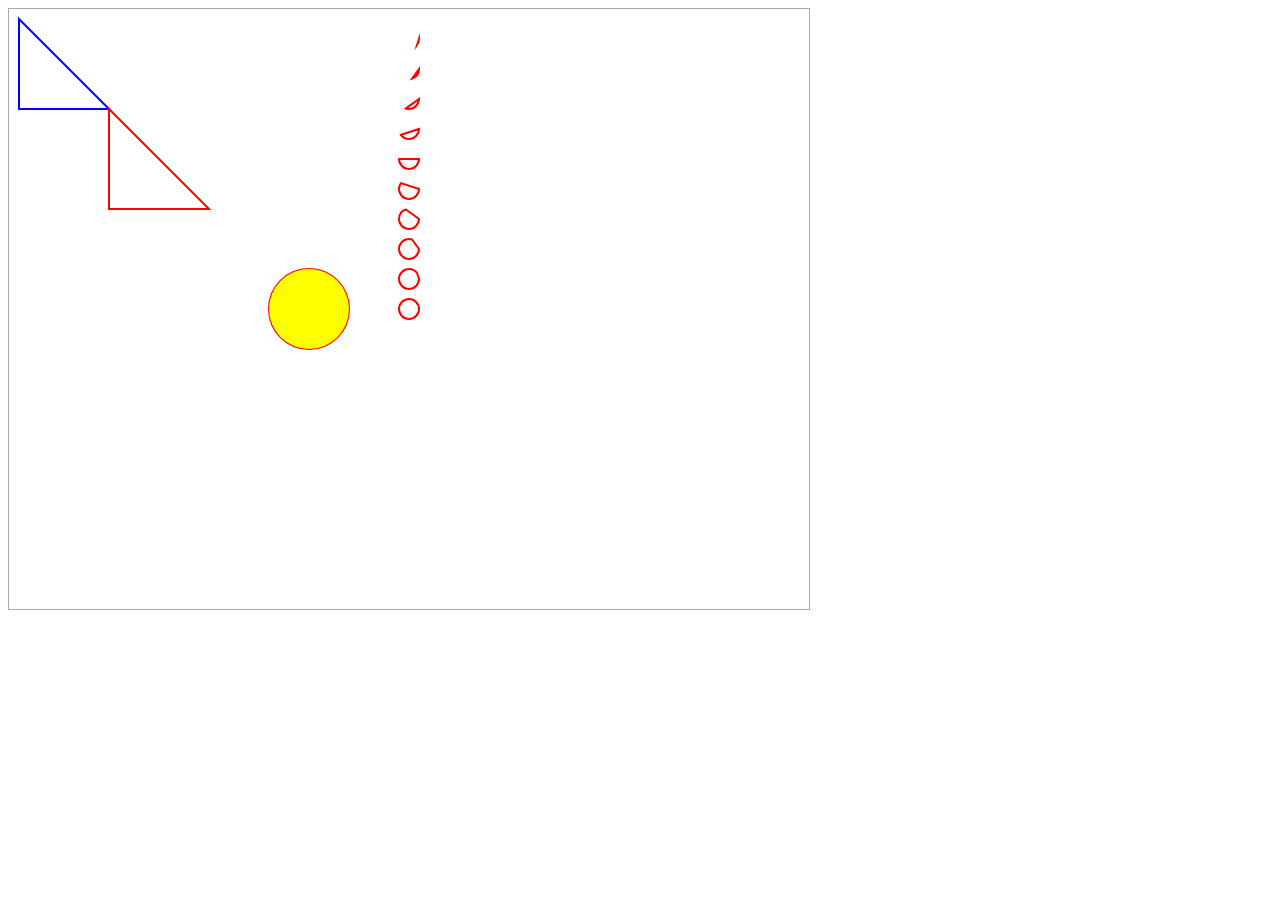
<file: canvas/index.html>
<!DOCTYPE html>
<html>
<head lang="en">
	<meta charset="utf-8">
	<title></title>
</head>
<body>
	<canvas id="canvas" style="border:1px solid #aaa;display:block"></canvas>
	<script type="text/javascript">
		window.onload = function() {
			var canvas = document.getElementById("canvas");
			canvas.width = 800;
			canvas.height = 600;

			var context = canvas.getContext("2d");

			context.beginPath();
			context.moveTo(10, 10);
			context.lineTo(100, 100);
			context.lineTo(10,100);
			context.closePath();

			context.lineWidth = 2;
			context.strokeStyle = "blue";
			context.stroke();

			context.beginPath();
			context.moveTo(100, 100);
			context.lineTo(200, 200);
			context.lineTo(100,200);
			context.closePath();
			context.strokeStyle = "red";
			context.stroke();	

			context.beginPath();	
			context.arc(300, 300, 40, 0, 2*Math.PI);
			context.stroke();
			context.fillStyle = "yellow";	
			context.fill();
			
			for(var i=1; i < 11; i++) {
				context.beginPath();
				context.arc(400, 30*i, 10, 0, 2*Math.PI*i/10);
				context.closePath();
				context.stroke();
			}


			
		}
	
	</script>
</body>
</html>
</file>
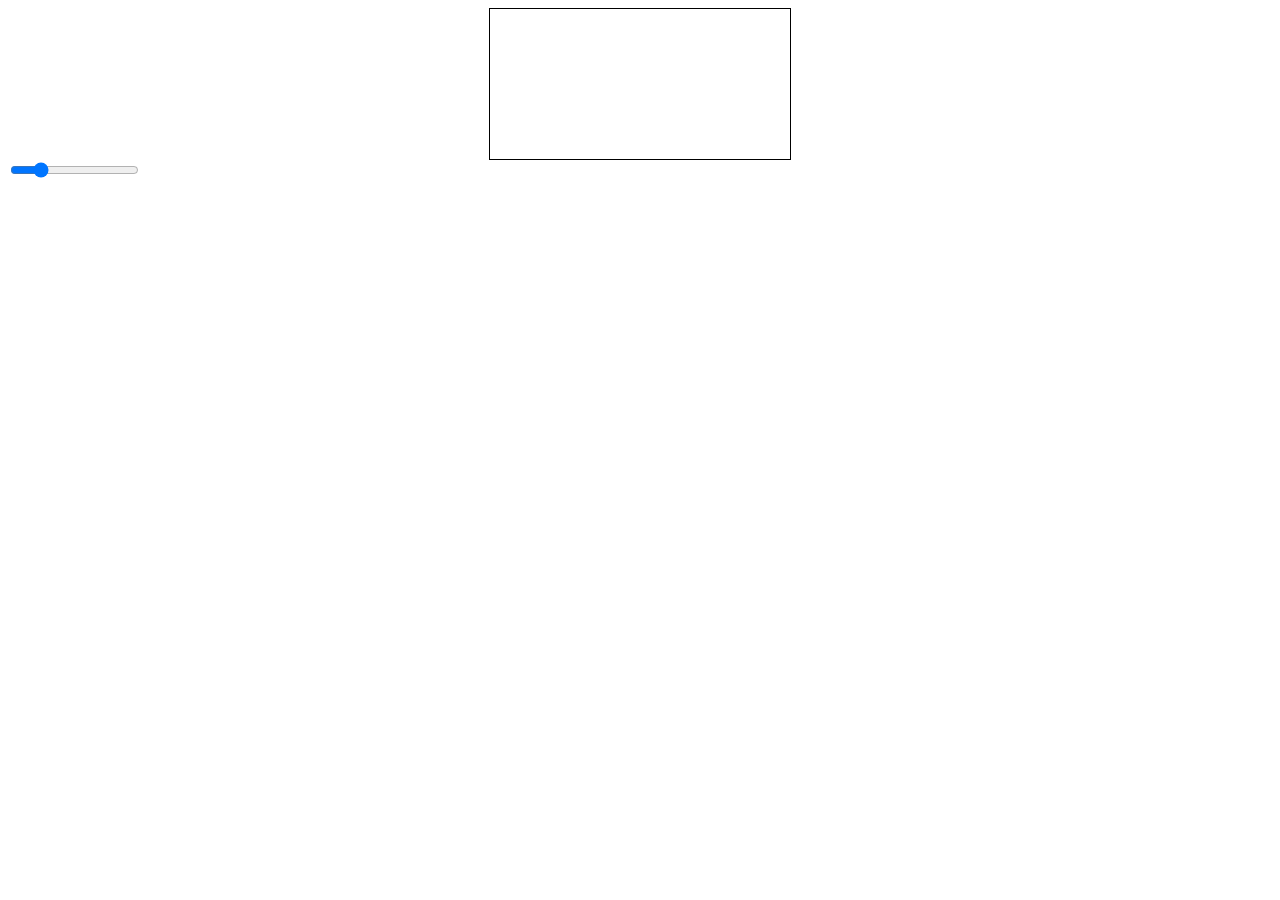
<file: canvas/放大和缩小/index.html>
<!DOCTYPE html>
<html>
<head>
	<title></title>
</head>
<body>
	<canvas id="canvasBase" style="margin: 0 auto; border:1px solid; display:block"></canvas>
	<input type="range" min="0.5" value="1" max="3" step="0.1" id="range">	
	
	<script type="text/javascript">
		var widthBase = 1080;
		var heightBase = 338;

		var range = document.getElementById("range");
		range.style.display = "block";
		range.style.width = widthBase/3 + "px";
		range.style.margin = "20px auto";

		var canvasBase = document.getElementById("canvasBase");
		canvasBase.height = heightBase;
		canvasBase.width = widthBase;
		var context = canvasBase.getContext("2d");
		
		window.onload = function (){
			var img = new Image();
			img.src = "C:\\Users\\Administrator\\Desktop\\note\\canvas\\theme-bg-5.jpg";
			img.onload = function() {
				context.drawImage(img, 0, 0);
			}
		}

		range.onmousedown = function (e){
			console.log(e.clientX, e.clientY);
		}

		function getPoints(range, canvasBase) {
			console.log(canvasBase.);
			return {x:;y:}
		}
	</script>
</body>
</html>
</file>
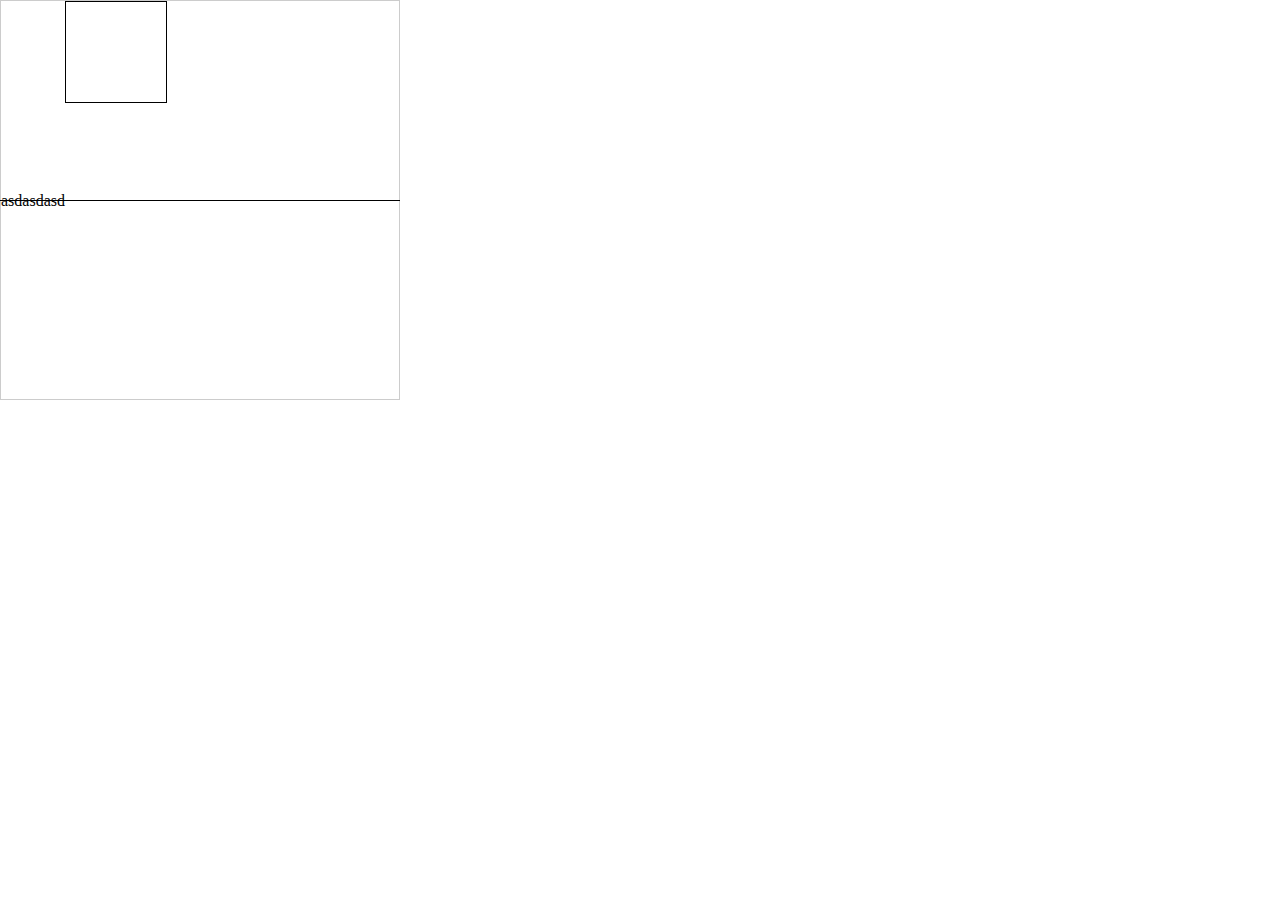
<file: css/vertical-align/index.html>
<!DOCTYPE html>
<html>
<head>
	<title></title>
	<style type="text/css">
	 html,body{
	 	height: 100%;
	 	width: 100%;
	 	margin: 0;
	 	padding: 0;
	 }
	 div{
	 	width: 400px;
	    height: 400px;
	    border: 1px solid #ccc;
	    line-height: 400px;
        box-sizing: border-box;
	 }
	 span{
		width: 100px;
		height: 100px;
		border: 1px solid;
		display: inline-block;
		vertical-align: top;
	 }
	 p{
		position: absolute;
		width: 400px;
		height: 1px;
		background: #000;
		top: 200px;
		left: 0px;
		box-sizing: border-box;
		margin: 0;
		padding: 0;
	 }
	</style>
</head>
<body>
<div>
	asdasdasd<span></span>
</div>
<p></p>
</body>
</html>
</file>
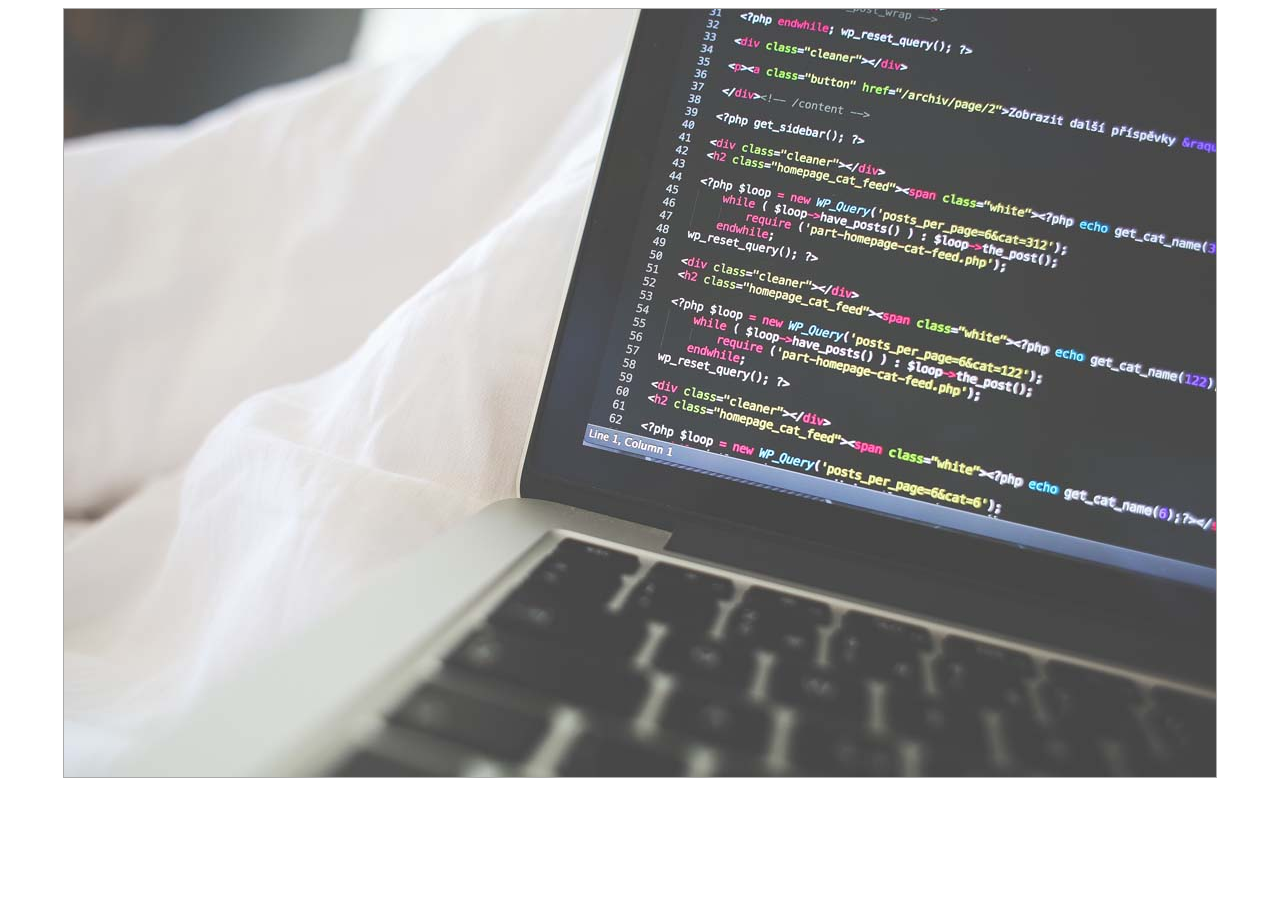
<file: canvas/canvas-image/01-image-basic/index.html>
﻿<!DOCTYPE html>
<html>
<head lang="en">
    <meta charset="UTF-8">
    <title></title>
</head>
<body>

    <canvas id="canvas" style="display:block;margin:0 auto;border:1px solid #aaa;">
    您的浏览器尚不支持canvas
    </canvas>

    <script>
        var canvas = document.getElementById("canvas")
        var context = canvas.getContext("2d")
        var image = new Image()

        window.onload = function(){

            canvas.width = 1152
            canvas.height = 768

            image.src = "img.jpg"
            image.onload = function(){
                context.drawImage( image , 0 , 0 )
            }


        }

    </script>
</body>
</html>
</file>
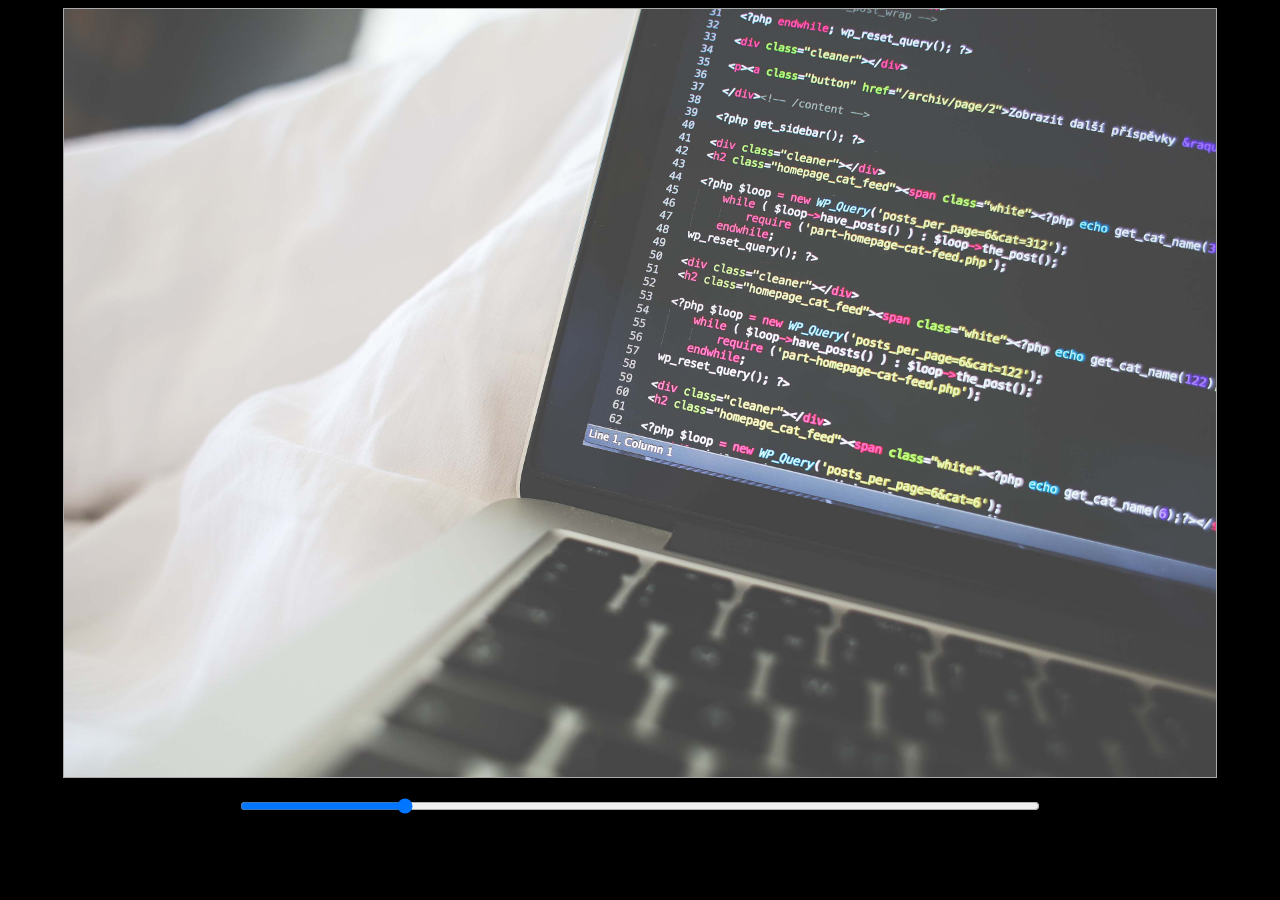
<file: canvas/canvas-image/02-image-scale/index.html>
﻿<!DOCTYPE html>
<html>
<head lang="en">
    <meta charset="UTF-8">
    <title></title>
</head>
<body style="background: black;">

    <canvas id="canvas" style="display:block;margin:0 auto;border:1px solid #aaa;">
    您的浏览器尚不支持canvas
    </canvas>
    <input type="range" id="scale-range" min="0.5" max="3.0" step="0.01" value="1.0" style="display:block;margin:20px auto;width:800px"/>

    <script>
        var canvas = document.getElementById("canvas")
        var context = canvas.getContext("2d")
        var slider = document.getElementById("scale-range")
        var image = new Image()

        window.onload = function(){

            canvas.width = 1152
            canvas.height = 768

            var scale = slider.value
            image.src = "img-lg.jpg"
            image.onload = function(){
                drawImageByScale( scale )

//                slider.onchange = function(){
//                    scale = slider.value
//                    drawImage( image , scale )
//                }

                slider.onmousemove = function(){
                    scale = slider.value
                    drawImageByScale( scale )
                }
            }


        }

        function drawImageByScale( scale ){

            var imageWidth = 1152 * scale
            var imageHeight = 768 * scale

            //var sx = imageWidth / 2 - canvas.width / 2
            //var sy = imageHeight / 2 - canvas.height / 2

            //context.drawImage( image , sx , sy , canvas.width , canvas.height , 0 , 0 , canvas.width , canvas.height )
            x = canvas.width /2 - imageWidth / 2
            y = canvas.height / 2 - imageHeight / 2

            context.clearRect( 0 , 0 , canvas.width , canvas.height )
            context.drawImage( image , x , y , imageWidth , imageHeight )
        }


    </script>
</body>
</html>
</file>
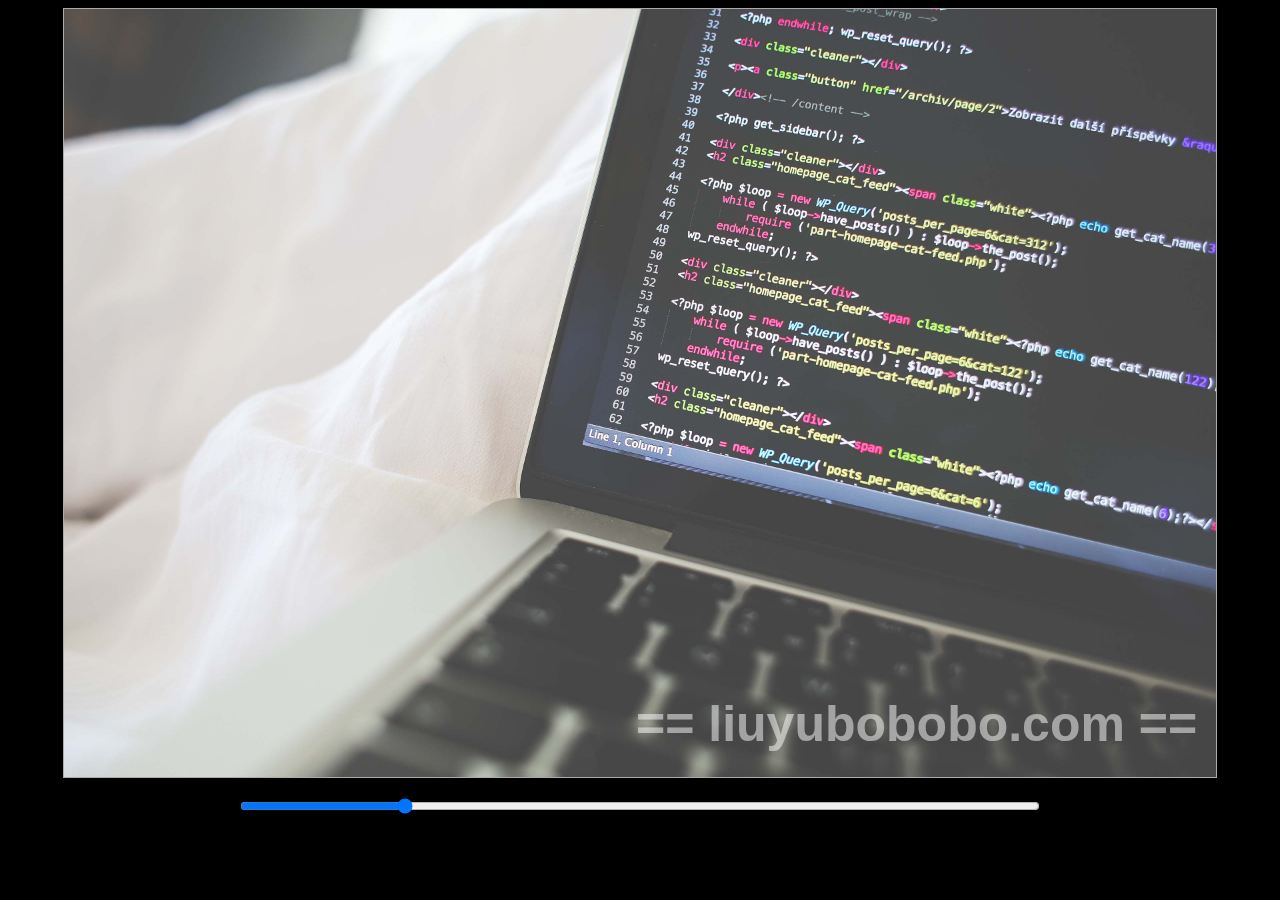
<file: canvas/canvas-image/03-image-watermark/index.html>
<!DOCTYPE html>
<html>
<head lang="en">
    <meta charset="UTF-8">
    <title></title>
</head>
<body style="background: black;">

    <canvas id="canvas" style="display:block;margin:0 auto;border:1px solid #aaa;">
        您的浏览器尚不支持canvas
    </canvas>
    <input type="range" id="scale-range" min="0.5" max="3.0" step="0.01" value="1.0" style="display:block;margin:20px auto;width:800px"/>

    <canvas id="watermark-canvas" style="display:none;margin:0 auto;border:1px solid #aaa;">
        您的浏览器尚不支持canvas
    </canvas>

    <script>
        var canvas = document.getElementById("canvas")
        var context = canvas.getContext("2d")
        var slider = document.getElementById("scale-range")

        var watermarkCanvas = document.getElementById("watermark-canvas")
        var watermarkContext = watermarkCanvas.getContext("2d")

        window.onload = function(){

            canvas.width = 1152
            canvas.height = 768

            var image = new Image()
            var scale = 1.0
            image.src = "img-lg.jpg"
            image.onload = function(){
                drawImage( image , scale )

                slider.onmousemove = function(){
                    scale = slider.value
                    drawImage( image , scale )
                }
            }

            //setup watermark canvas
            watermarkCanvas.width = 600
            watermarkCanvas.height = 100

            watermarkContext.font = "bold 50px Arial"
            watermarkContext.lineWidth = "1"
            watermarkContext.fillStyle = "rgba( 255 , 255 , 255 , 0.5 )"
            watermarkContext.textBaseline = "middle";
            watermarkContext.fillText( "== liuyubobobo.com ==" , 20 , 50 )
        }

        function drawImage( image , scale ){

            imageWidth = 1152 * scale
            imageHeight = 768 * scale
            x = canvas.width /2 - imageWidth / 2
            y = canvas.height / 2 - imageHeight / 2

            context.clearRect( 0 , 0 , canvas.width , canvas.height )
            context.drawImage( image , x , y , imageWidth , imageHeight )
            context.drawImage( watermarkCanvas , canvas.width - watermarkCanvas.width ,
                                                  canvas.height - watermarkCanvas.height )
        }


    </script>
</body>
</html>
</file>
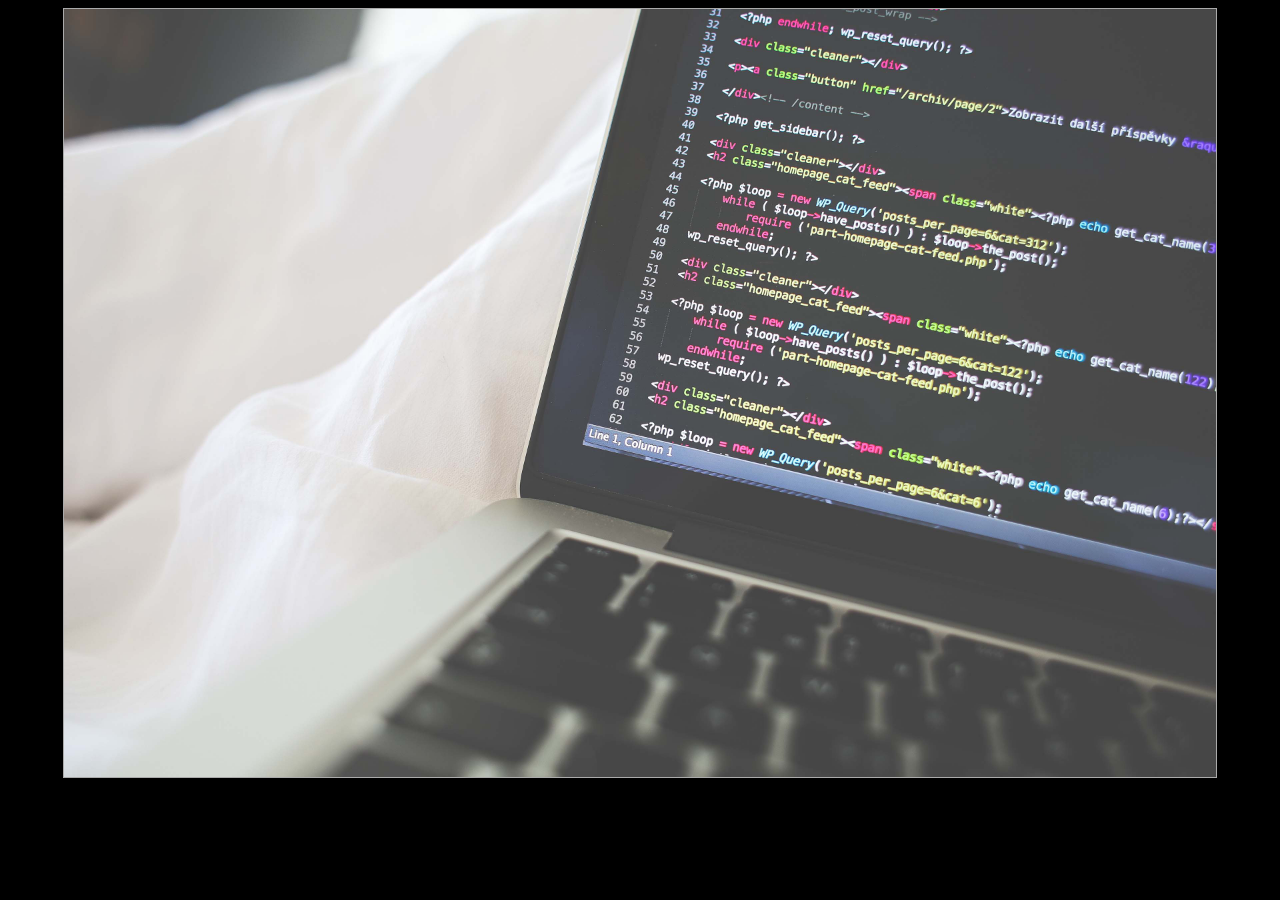
<file: canvas/canvas-image/04-image-magnifier/index.html>
﻿<!DOCTYPE html>
<html>
<head lang="en">
    <meta charset="UTF-8">
    <title></title>
</head>
<body style="background: black;">

    <canvas id="canvas" style="display:block;margin:0 auto;border:1px solid #aaa;">
        您的浏览器尚不支持canvas
    </canvas>

    <canvas id="offCanvas" style="display: none">
    </canvas>

    <script>
        var canvas = document.getElementById("canvas")
        var context = canvas.getContext("2d")

        var offCanvas = document.getElementById("offCanvas")
        var offContext = offCanvas.getContext("2d")

        var image = new Image()
        var isMouseDown = false
        var scale

        window.onload = function(){

            canvas.width = 1152
            canvas.height = 768

            image.src = "img-lg.jpg"
            image.onload = function(){

                offCanvas.width = image.width
                offCanvas.height = image.height
                scale = offCanvas.width / canvas.width

                context.drawImage( image , 0 , 0 , canvas.width , canvas.height )
                offContext.drawImage( image , 0 , 0 )
            }
        }

        function windowToCanvas( x , y ){
            var bbox = canvas.getBoundingClientRect()
            return {x:x-bbox.left , y:y-bbox.top}
        }

        canvas.onmousedown = function(e){
            e.preventDefault()
            isMouseDown = true
            point = windowToCanvas( e.clientX , e.clientY )
            console.log( point.x , point.y )
            drawCanvasWithMagnifier( true , point )
        }

        canvas.onmouseup = function(e){
            e.preventDefault()
            isMouseDown = false
            drawCanvasWithMagnifier( false )
        }

        canvas.onmouseout = function(e){
            e.preventDefault()
            isMouseDown = false
            drawCanvasWithMagnifier( false )
        }

        canvas.onmousemove = function(e){
            e.preventDefault()
            if( isMouseDown == true ){
                point = windowToCanvas( e.clientX , e.clientY )
                console.log( point.x , point.y )
                drawCanvasWithMagnifier( true , point )
            }
        }

        function drawCanvasWithMagnifier( isShowMagnifier , point ){

            context.clearRect( 0 , 0 , canvas.width , canvas.height )
            context.drawImage( image , 0 , 0 , canvas.width , canvas.height )
            if( isShowMagnifier == true ){
                drawMagnifier( point )
            }
        }

        function drawMagnifier( point ){

            var mr = 200

            var imageLG_cx = point.x * scale
            var imageLG_cy = point.y * scale

            var sx = imageLG_cx - mr
            var sy = imageLG_cy - mr

            var dx = point.x - mr
            var dy = point.y - mr

            context.save()

            context.lineWidth = 10.0
            context.strokeStyle = "#069"

            context.beginPath()
            context.arc( point.x , point.y , mr , 0 , Math.PI*2 , false )
            context.stroke()
            context.clip()
            context.drawImage( offCanvas , sx , sy , 2*mr , 2*mr , dx , dy , 2*mr , 2*mr )
            context.restore()
        }

    </script>
</body>
</html>
</file>
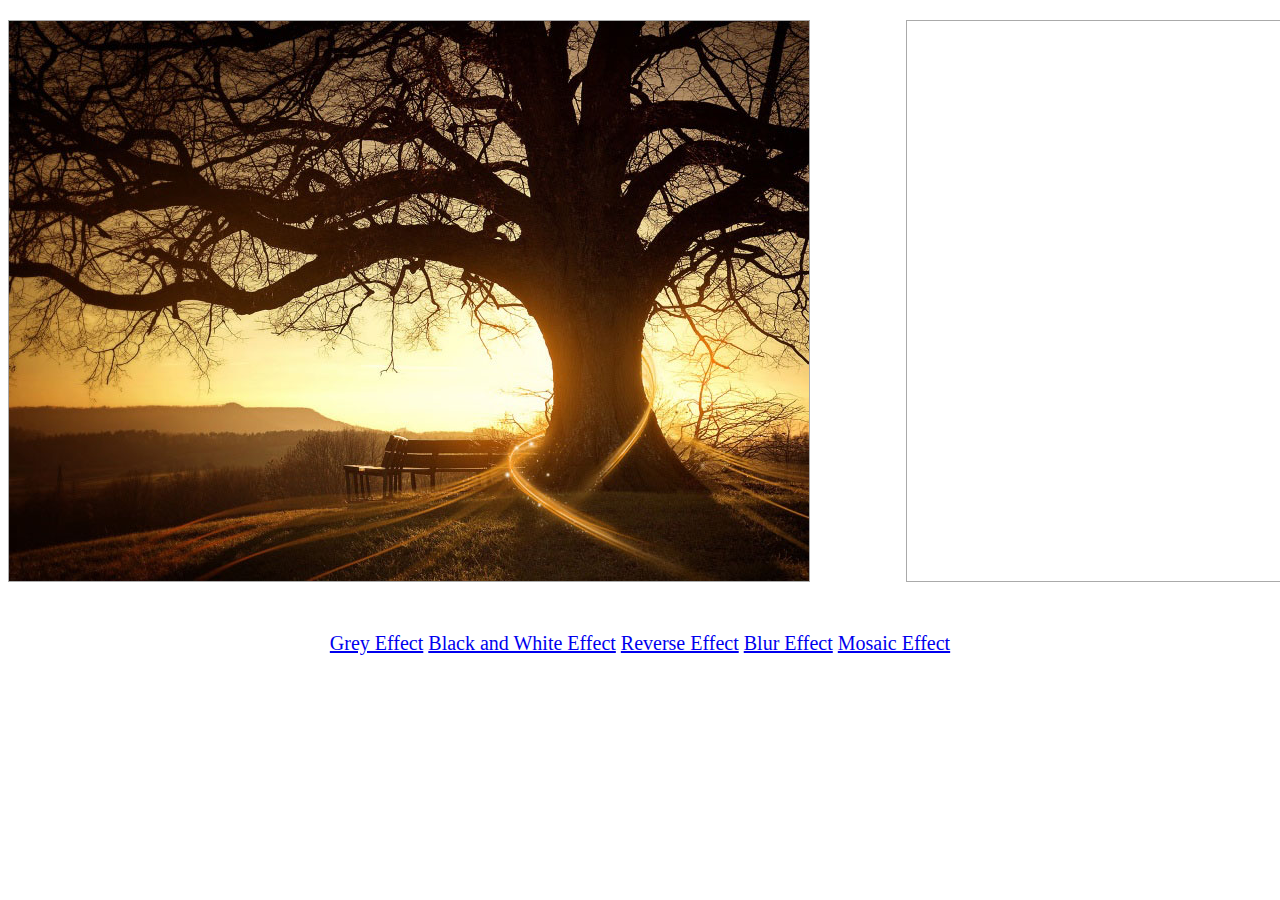
<file: canvas/canvas-image/05-image-filter/index.html>
﻿<!DOCTYPE html>
<html>
<head lang="en">
    <meta charset="UTF-8">
    <title></title>
</head>
<body>

    <div style="margin: 20px auto; width:1700px;">
        <canvas id="canvasa" width="800" height="560" style="display:block;float:left;border:1px solid #aaa;">
        </canvas>

        <canvas id="canvasb" width="800" height="560" style="display:block;float:right;border:1px solid #aaa;">
        </canvas>
    </div>
    <div style="clear: both"></div>

    <div style="text-align: center; margin-top:50px;font-size:20px;">
        <a href = "javascript:greyEffect()" >Grey Effect</a>
        <a href = "javascript:blackEffect()" >Black and White Effect</a>
        <a href = "javascript:reverseEffect()" >Reverse Effect</a>
        <a href = "javascript:blurEffect()" >Blur Effect</a>
        <a href = "javascript:mosaicEffect()" >Mosaic Effect</a>
    </div>
    <script>
        var canvasa = document.getElementById("canvasa")
        var contexta = canvasa.getContext("2d")

        var canvasb = document.getElementById("canvasb")
        var contextb = canvasb.getContext("2d")

        var image = new Image()

        window.onload = function(){

            image.src = "autumn.jpg"
            image.onload = function(){

                contexta.drawImage( image , 0 , 0 , canvasa.width , canvasa.height )
            }
        }

        function greyEffect(){

            var imageData = contexta.getImageData( 0 , 0 , canvasa.width , canvasa.height )
            var pixelData = imageData.data
            for( var i = 0 ; i < canvasb.width * canvasb.height ; i ++ ){

                var r = pixelData[i*4+0]
                var g = pixelData[i*4+1]
                var b = pixelData[i*4+2]

                var grey = r*0.3+g*0.59+b*0.11

                pixelData[i*4+0] = grey
                pixelData[i*4+1] = grey
                pixelData[i*4+2] = grey
            }

            contextb.putImageData( imageData , 0 , 0 , 0 , 0 , canvasb.width , canvasb.height )
            context.putImageData()
        }

        function blackEffect(){

            var imageData = contexta.getImageData( 0 , 0 , canvasa.width , canvasa.height )
            var pixelData = imageData.data
            for( var i = 0 ; i < canvasb.width * canvasb.height ; i ++ ){

                var r = pixelData[i*4+0]
                var g = pixelData[i*4+1]
                var b = pixelData[i*4+2]

                var grey = r*0.3+g*0.59+b*0.11
                if(grey > 125){
                    pv = 255
                }
                else{
                    pv = 0
                }

                pixelData[i*4+0] = pv
                pixelData[i*4+1] = pv
                pixelData[i*4+2] = pv
            }

            contextb.putImageData( imageData , 0 , 0 , 0 , 0 , canvasa.width , canvasa.height )
        }

        function reverseEffect(){

            var imageData = contexta.getImageData( 0 , 0 , canvasa.width , canvasa.height )
            var pixelData = imageData.data
            for( var i = 0 ; i < canvasb.width * canvasb.height ; i ++ ){

                var r = pixelData[i*4+0]
                var g = pixelData[i*4+1]
                var b = pixelData[i*4+2]

                pixelData[i*4+0] = 255 - r
                pixelData[i*4+1] = 255 - g
                pixelData[i*4+2] = 255 - b
            }

            contextb.putImageData( imageData , 0 , 0 , 0 , 0 , canvasb.width , canvasb.height )
        }

        function blurEffect(){

            var tmpImageData = contexta.getImageData( 0 , 0 , canvasa.width , canvasa.height )
            var tmpPixelData = tmpImageData.data

            var imageData = contexta.getImageData( 0 , 0 , canvasa.width , canvasa.height )
            var pixelData = imageData.data

            var blurR = 3
            var totalnum = (2*blurR + 1)*(2*blurR + 1)

            for( var i = blurR ; i < canvasb.height - blurR ; i ++ )
                for( var j = blurR ; j < canvasb.width - blurR ; j ++ ){

                    var totalr = 0 , totalg = 0 , totalb = 0
                    for( var dx = -blurR ; dx <= blurR ; dx ++ )
                        for( var dy = -blurR ; dy <= blurR ; dy ++ ){

                            var x = i + dx
                            var y = j + dy

                            var p = x*canvasb.width + y
                            totalr += tmpPixelData[p*4+0]
                            totalg += tmpPixelData[p*4+1]
                            totalb += tmpPixelData[p*4+2]
                        }

                    var p = i*canvasb.width + j
                    pixelData[p*4+0] = totalr / totalnum
                    pixelData[p*4+1] = totalg / totalnum
                    pixelData[p*4+2] = totalb / totalnum
                }

            contextb.putImageData( imageData , 0 , 0 , 0 , 0 , canvasb.width , canvasb.height )
        }

        function mosaicEffect(){

            var tmpImageData = contexta.getImageData( 0 , 0 , canvasa.width , canvasa.height )
            var tmpPixelData = tmpImageData.data

            var imageData = contexta.getImageData( 0 , 0 , canvasa.width , canvasa.height )
            var pixelData = imageData.data

            var size = 16
            var totalnum = size*size
            for( var i = 0 ; i < canvasb.height ; i += size )
                for( var j = 0 ; j < canvasb.width ; j += size ){

                    var totalr = 0 , totalg = 0 , totalb = 0
                    for( var dx = 0 ; dx < size ; dx ++ )
                        for( var dy = 0 ; dy < size ; dy ++ ){

                            var x = i + dx
                            var y = j + dy

                            var p = x*canvasb.width + y
                            totalr += tmpPixelData[p*4+0]
                            totalg += tmpPixelData[p*4+1]
                            totalb += tmpPixelData[p*4+2]
                        }

                    var p = i*canvasb.width+j
                    var resr = totalr / totalnum
                    var resg = totalg / totalnum
                    var resb = totalb / totalnum

                    for( var dx = 0 ; dx < size ; dx ++ )
                        for( var dy = 0 ; dy < size ; dy ++ ){

                            var x = i + dx
                            var y = j + dy

                            var p = x*canvasb.width + y
                            pixelData[p*4+0] = resr
                            pixelData[p*4+1] = resg
                            pixelData[p*4+2] = resb
                        }
            }

            contextb.putImageData( imageData , 0 , 0 , 0 , 0 , canvasb.width, canvasb.height )

        }
    </script>
</body>
</html>
</file>
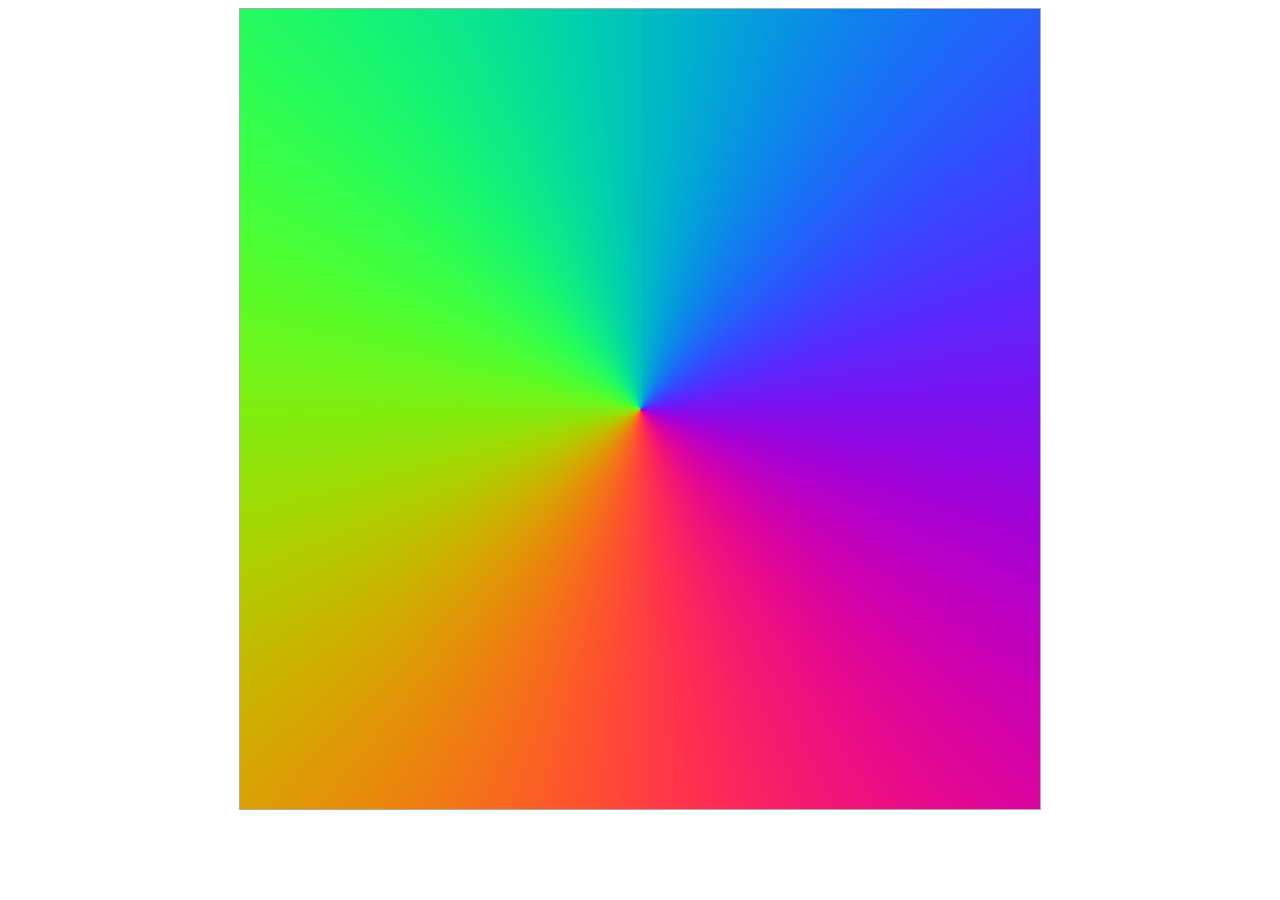
<file: canvas/canvas-image/06-image-create/index.html>
<!DOCTYPE html>
<html>
<head lang="en">
    <meta charset="UTF-8">
    <title></title>
</head>
<body>

    <canvas id="canvas" style="display:block;margin:0 auto;border:1px solid #aaa;">
        您的浏览器尚不支持canvas
    </canvas>

    <script>
        var canvas = document.getElementById("canvas")
        var context = canvas.getContext("2d")

        window.onload = function(){

            canvas.width = 800
            canvas.height = 800

            var imageData = context.createImageData( canvas.width , canvas.height )
            var pixelData = imageData.data

            for( var i = 0 ; i < canvas.height ; i ++ )
                for( var j = 0 ; j < canvas.width ; j ++ ){

                    var p = i*canvas.width+j

                    pixelData[4*p+0] = parseInt(Math.pow(Math.cos(Math.atan2(j-400,i-400)/2),2)*255)
                    pixelData[4*p+1] = parseInt(Math.pow(Math.cos(Math.atan2(j-400,i-400)/2-2*Math.acos(-1)/3),2)*255)
                    pixelData[4*p+2] = parseInt(Math.pow(Math.cos(Math.atan2(j-400,i-400)/2+2*Math.acos(-1)/3),2)*255)
                    pixelData[4*p+3] = 255
                }

            context.putImageData( imageData , 0 , 0 , 0 , 0 , canvas.width , canvas.height )
        }
    </script>
</body>
</html>
</file>
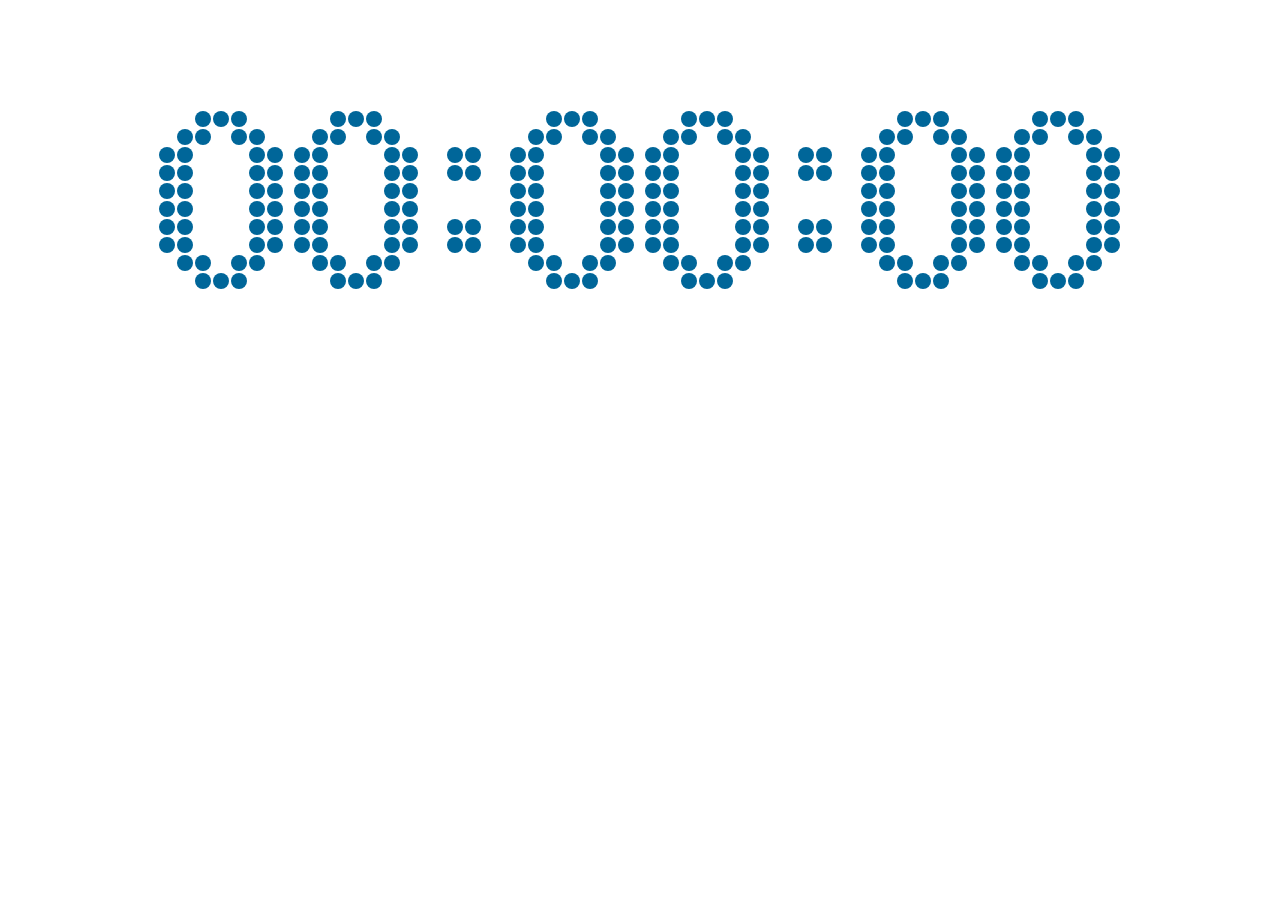
<file: canvas/钟表/canvas-course/index.html>
<!DOCTYPE html>
<html>
<head lang="en">
    <meta charset="UTF-8">
    <title></title>
</head>
<body>
    <canvas id="canvas" style="display:block;margin:50px auto;">
        当前浏览器不支持Canvas，请更换浏览器后再试
    </canvas>

    <script src="digit.js"></script>
    <script src="countdown.js"></script>
</body>
</html>
</file>
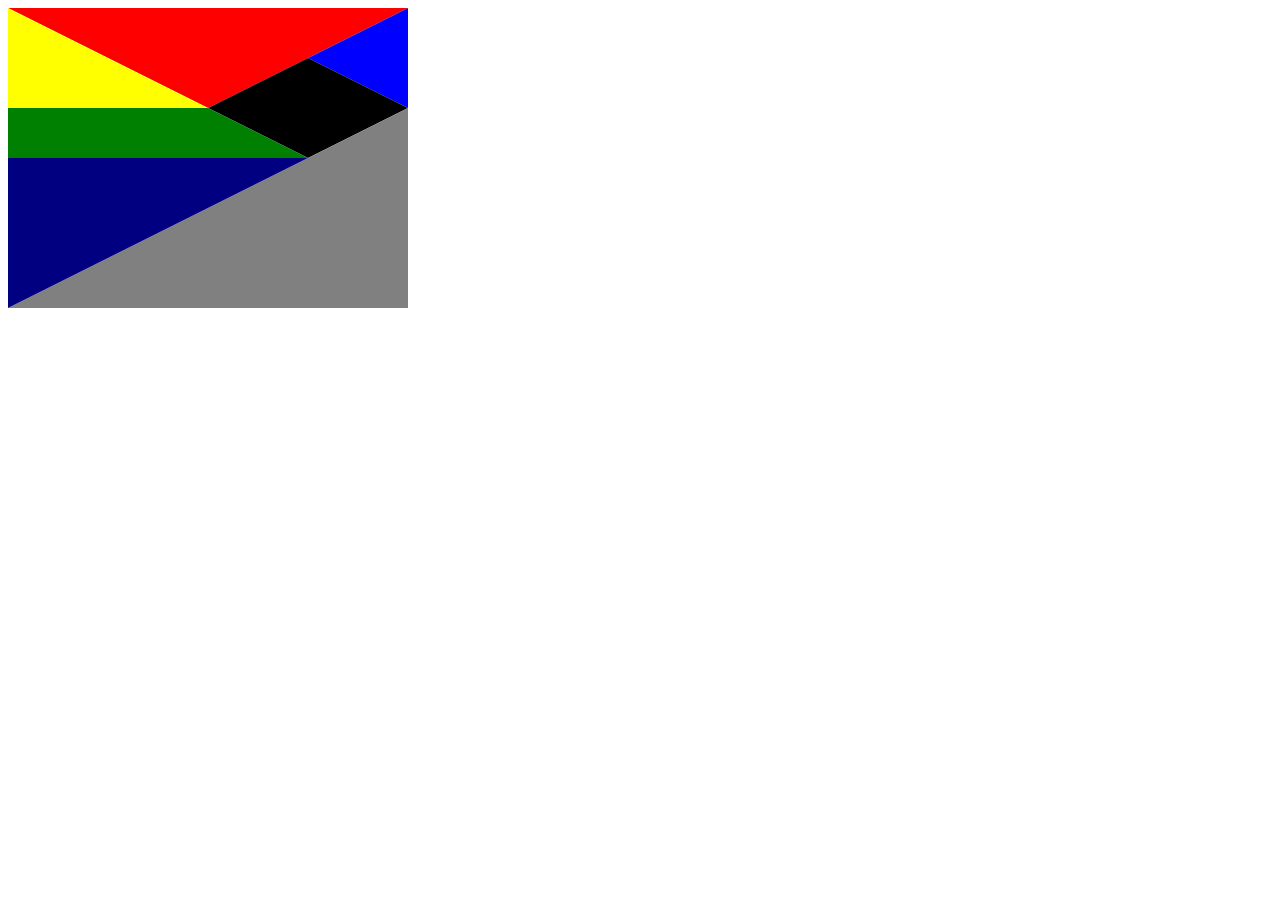
<file: canvas/tangram.html>
<!DOCTYPE html>
<html>
<head>
	<title></title>
</head>
<body>
	<canvas id="canvas"></canvas>
	<script type="text/javascript">
		var canvas = document.getElementById("canvas");	
		canvas.width = 400;
		canvas.height = 400;

		var context = canvas.getContext("2d");

		var arrayPoints = [
			[[0, 0], [400, 0], [200, 100], 'red'],
			[[0, 0], [200, 100], [0, 100], 'yellow'],
			[[400, 0], [400, 100], [300, 50], 'blue'],
			[[300, 50], [400, 100], [300, 150], [200, 100], 'black'],
			[[0, 100], [200, 100], [300, 150], [0, 150], 'green'],
			[[400, 100], [400, 300], [0, 300], 'gray'],
			[[0, 150], [300, 150], [0, 300], 'navy']	
		]

		for(var i=0; i< arrayPoints.length; i++){
			context.beginPath();
			draw(context, arrayPoints[i]);
			context.closePath();
			context.fill();
		}

		function draw (context, points) {
			context.fillStyle = points[points.length-1];
			context.moveTo(points[0][0], points[0][1]);
			for (var i = 1; i < points.length-1; i++) {
				context.lineTo(points[i][0], points[i][1]);
			};
		}
	</script>
</body>
</html>
</file>
